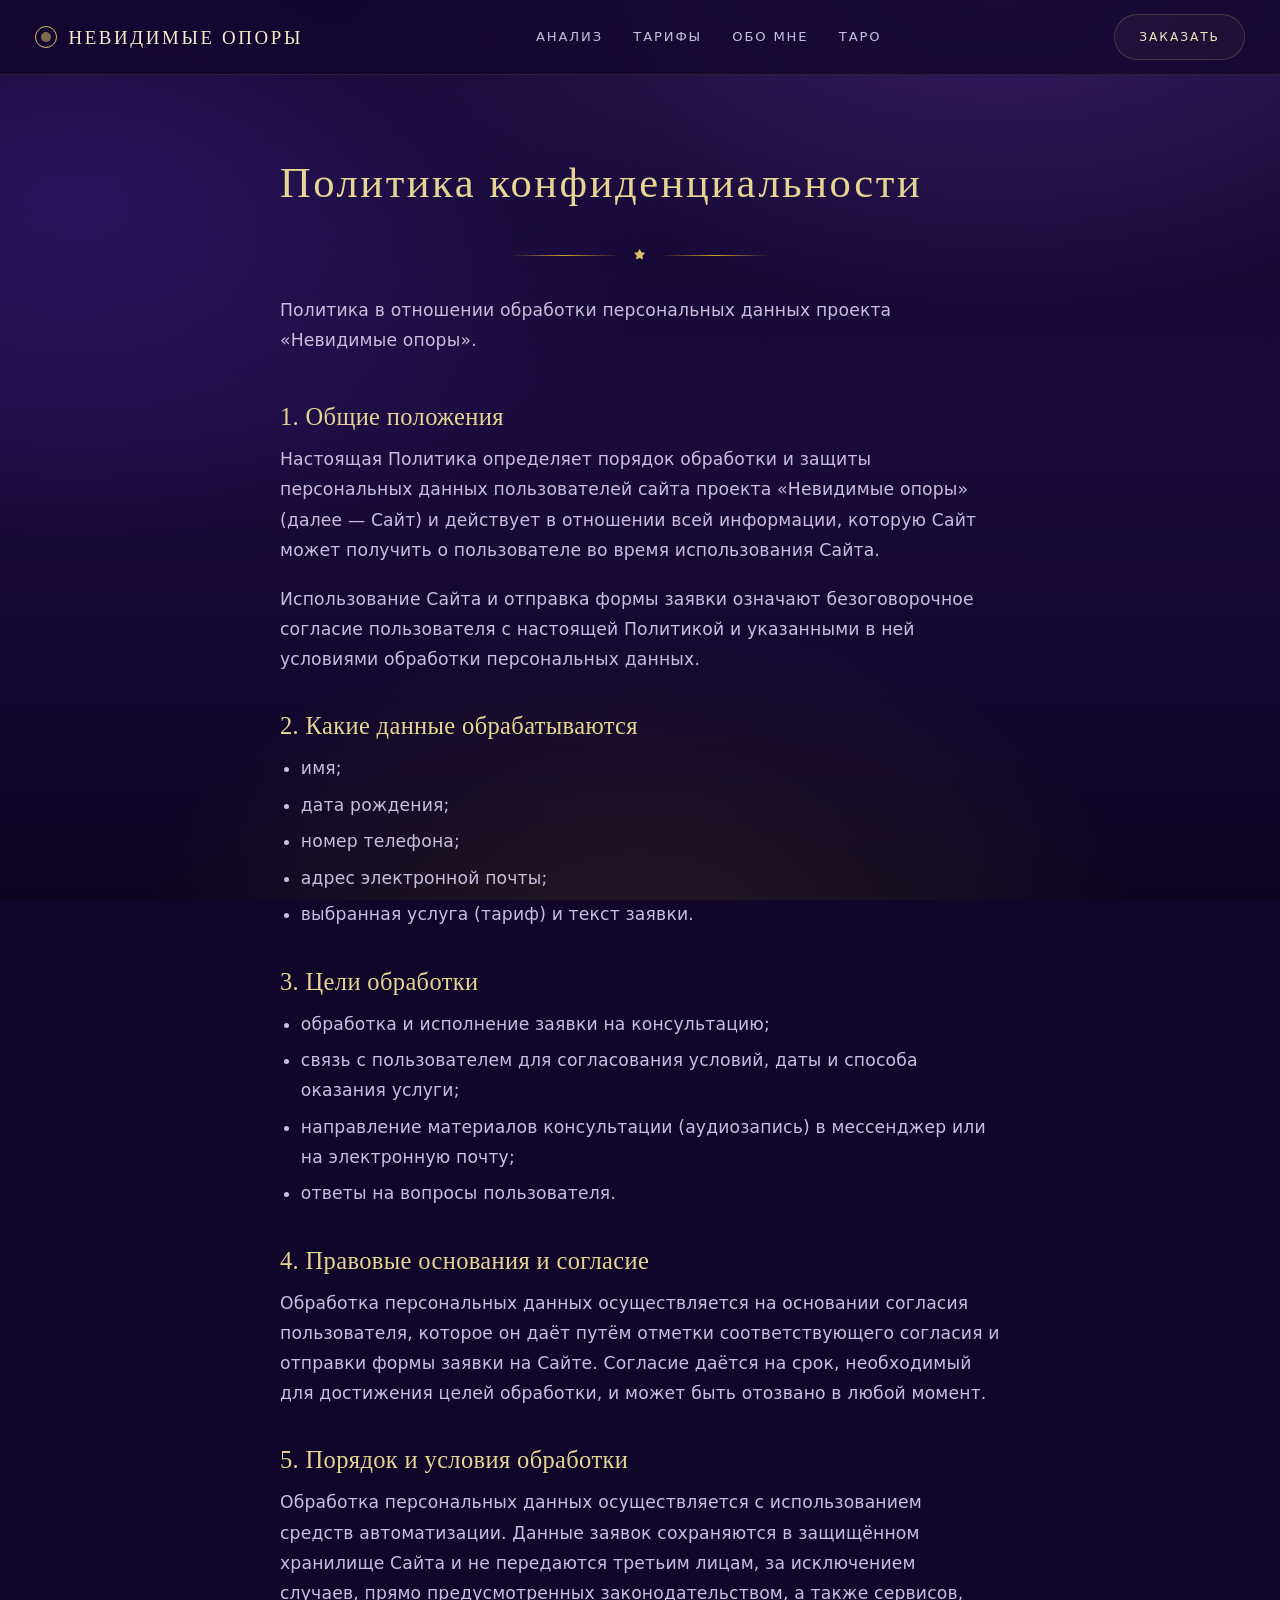
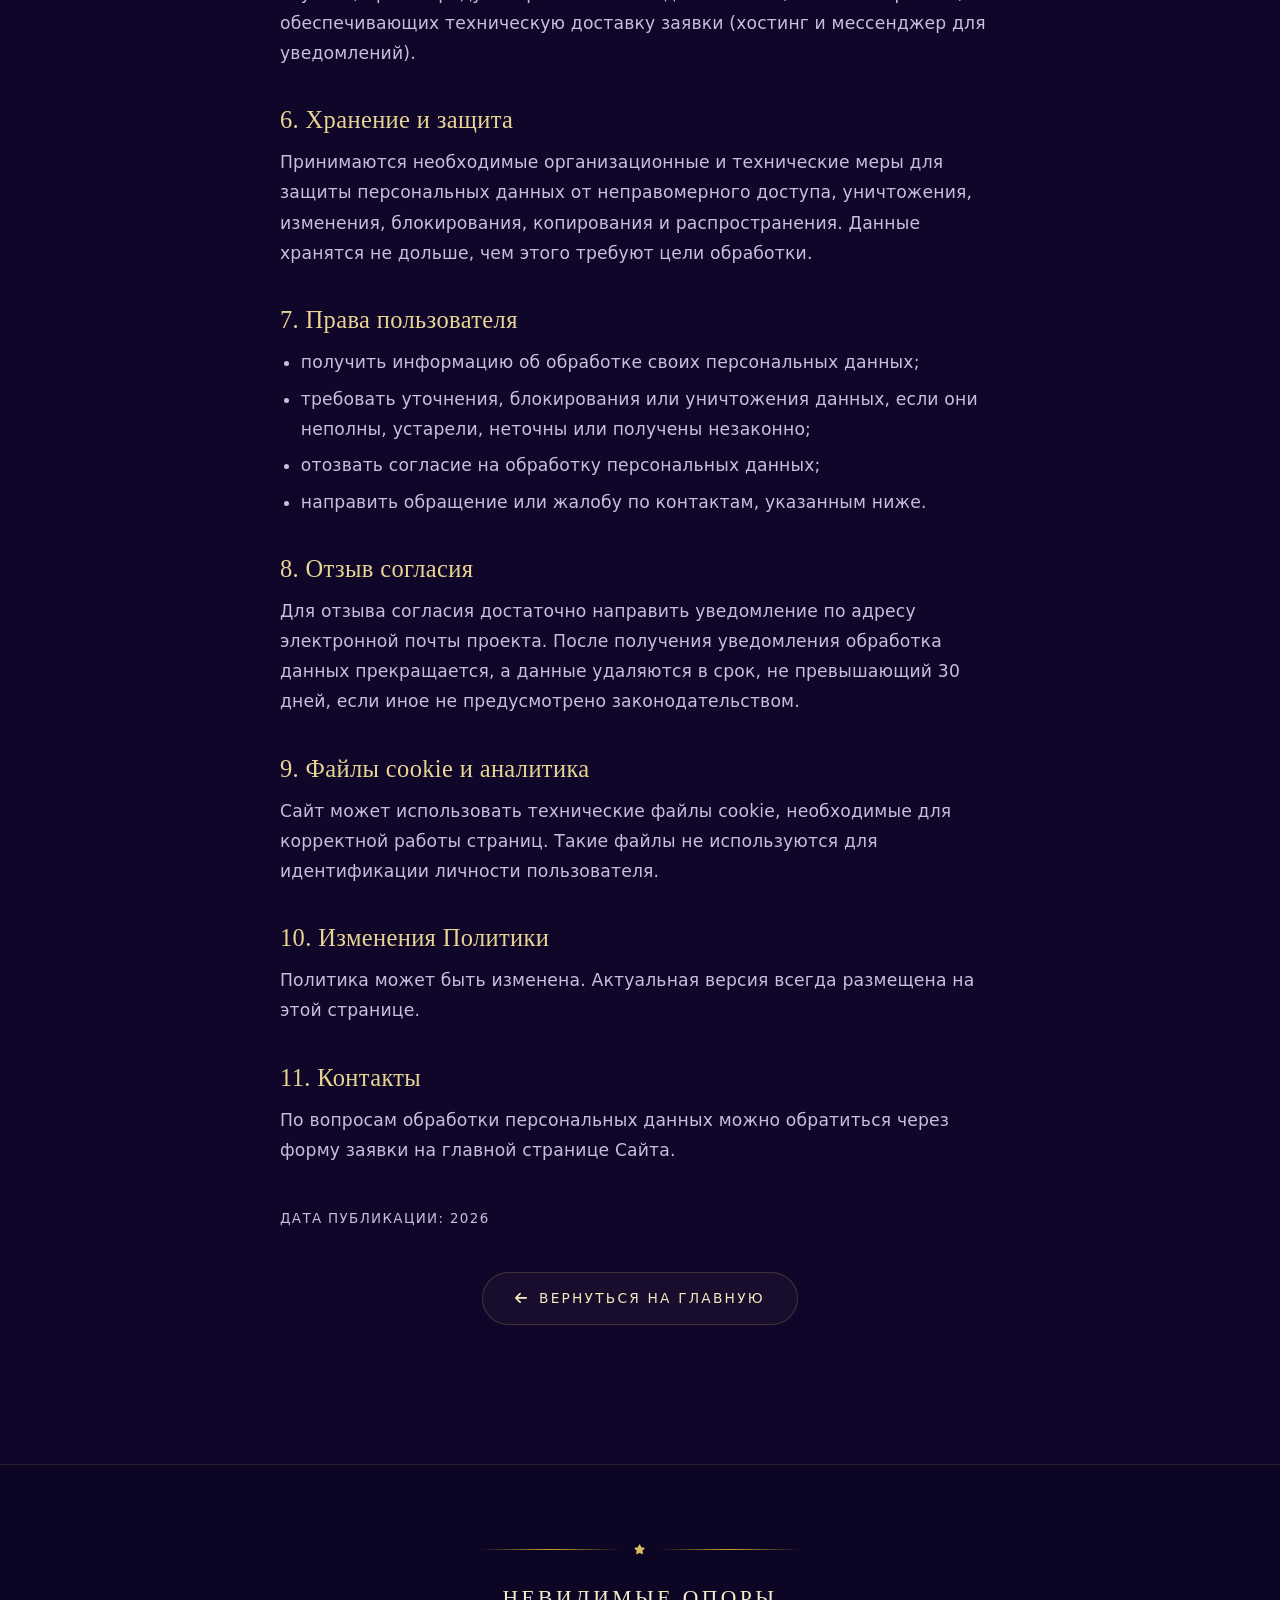
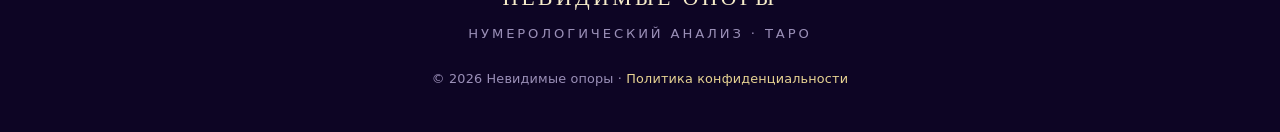
<file: privacy.html>
<!DOCTYPE html>
<html lang="ru">
<head>
<meta charset="UTF-8">
<meta name="viewport" content="width=device-width, initial-scale=1.0">
<title>Политика конфиденциальности — Невидимые опоры</title>
<meta name="description" content="Политика в отношении обработки персональных данных проекта «Невидимые опоры»: какие данные собираются, с какой целью, как хранятся и как отозвать согласие.">
<meta http-equiv="Content-Security-Policy" content="default-src 'self'; script-src 'self'; style-src 'self' 'unsafe-inline' https://fonts.googleapis.com https://cdn.jsdelivr.net; font-src 'self' https://fonts.gstatic.com https://cdn.jsdelivr.net; img-src 'self' data:; connect-src 'self'; form-action 'self'; base-uri 'none'; object-src 'none'">
<meta name="referrer" content="strict-origin-when-cross-origin">
<meta name="robots" content="index, follow">
<link rel="canonical" href="privacy.html">
<meta property="og:type" content="website">
<meta property="og:site_name" content="Невидимые опоры">
<meta property="og:locale" content="ru_RU">
<meta property="og:title" content="Политика конфиденциальности — Невидимые опоры">
<meta property="og:description" content="Политика в отношении обработки персональных данных проекта «Невидимые опоры».">
<meta property="og:url" content="privacy.html">
<meta property="og:image" content="images/hero-stars.jpg">
<meta name="twitter:card" content="summary_large_image">
<meta name="twitter:title" content="Политика конфиденциальности — Невидимые опоры">
<meta name="twitter:description" content="Политика в отношении обработки персональных данных проекта «Невидимые опоры».">
<meta name="twitter:image" content="images/hero-stars.jpg">
<link rel="preconnect" href="https://fonts.googleapis.com">
<link rel="preconnect" href="https://fonts.gstatic.com" crossorigin>
<link href="https://fonts.googleapis.com/css2?family=Cormorant+Garamond:ital,wght@0,300;0,400;0,500;0,600;1,400&family=Jost:wght@200;300;400;500&display=swap" rel="stylesheet">
<link rel="stylesheet" href="https://cdn.jsdelivr.net/npm/@fortawesome/fontawesome-free@6.4.0/css/all.min.css" integrity="sha384-iw3OoTErCYJJB9mCa8LNS2hbsQ7M3C0EpIsO/H5+EGAkPGc6rk+V8i04oW/K5xq0" crossorigin="anonymous">
<link rel="icon" href="data:image/svg+xml,%3Csvg xmlns='http://www.w3.org/2000/svg' viewBox='0 0 32 32'%3E%3Ccircle cx='16' cy='16' r='14' fill='%232b1055'/%3E%3Ccircle cx='16' cy='16' r='6' fill='none' stroke='%23d4af37' stroke-width='2'/%3E%3C/svg%3E">
<link rel="stylesheet" href="css/style.css">
<link rel="stylesheet" href="css/responsive.css">
</head>
<body>

<canvas id="starfield" aria-hidden="true"></canvas>
<div class="page-glow" aria-hidden="true"></div>

<header class="site-header" id="top">
  <a class="brand" href="index.html">
    <span class="brand-mark" aria-hidden="true"></span>
    <span class="brand-name">Невидимые опоры</span>
  </a>
  <nav class="site-nav" aria-label="Основная навигация">
    <a href="index.html#about-analysis">Анализ</a>
    <a href="index.html#tariffs">Тарифы</a>
    <a href="index.html#about-me">Обо мне</a>
    <a href="index.html#tarot">Таро</a>
  </nav>
  <a class="btn btn-outline header-cta" href="index.html#order">Заказать</a>
</header>

<main>
  <section class="section legal-section">
    <div class="container container-narrow">
      <header class="section-head section-head--plain">
        <p class="eyebrow eyebrow-lg">Политика конфиденциальности</p>
        <div class="rule small" aria-hidden="true"><span></span><i class="fa-solid fa-star"></i><span></span></div>
        <p class="section-lead">Политика в отношении обработки персональных данных проекта «Невидимые опоры».</p>
      </header>

      <article class="legal">
        <h2>1. Общие положения</h2>
        <p>Настоящая Политика определяет порядок обработки и защиты персональных данных пользователей сайта проекта «Невидимые опоры» (далее — Сайт) и действует в отношении всей информации, которую Сайт может получить о пользователе во время использования Сайта.</p>
        <p>Использование Сайта и отправка формы заявки означают безоговорочное согласие пользователя с настоящей Политикой и указанными в ней условиями обработки персональных данных.</p>

        <h2>2. Какие данные обрабатываются</h2>
        <ul>
          <li>имя;</li>
          <li>дата рождения;</li>
          <li>номер телефона;</li>
          <li>адрес электронной почты;</li>
          <li>выбранная услуга (тариф) и текст заявки.</li>
        </ul>

        <h2>3. Цели обработки</h2>
        <ul>
          <li>обработка и исполнение заявки на консультацию;</li>
          <li>связь с пользователем для согласования условий, даты и способа оказания услуги;</li>
          <li>направление материалов консультации (аудиозапись) в мессенджер или на электронную почту;</li>
          <li>ответы на вопросы пользователя.</li>
        </ul>

        <h2>4. Правовые основания и согласие</h2>
        <p>Обработка персональных данных осуществляется на основании согласия пользователя, которое он даёт путём отметки соответствующего согласия и отправки формы заявки на Сайте. Согласие даётся на срок, необходимый для достижения целей обработки, и может быть отозвано в любой момент.</p>

        <h2>5. Порядок и условия обработки</h2>
        <p>Обработка персональных данных осуществляется с использованием средств автоматизации. Данные заявок сохраняются в защищённом хранилище Сайта и не передаются третьим лицам, за исключением случаев, прямо предусмотренных законодательством, а также сервисов, обеспечивающих техническую доставку заявки (хостинг и мессенджер для уведомлений).</p>

        <h2>6. Хранение и защита</h2>
        <p>Принимаются необходимые организационные и технические меры для защиты персональных данных от неправомерного доступа, уничтожения, изменения, блокирования, копирования и распространения. Данные хранятся не дольше, чем этого требуют цели обработки.</p>

        <h2>7. Права пользователя</h2>
        <ul>
          <li>получить информацию об обработке своих персональных данных;</li>
          <li>требовать уточнения, блокирования или уничтожения данных, если они неполны, устарели, неточны или получены незаконно;</li>
          <li>отозвать согласие на обработку персональных данных;</li>
          <li>направить обращение или жалобу по контактам, указанным ниже.</li>
        </ul>

        <h2>8. Отзыв согласия</h2>
        <p>Для отзыва согласия достаточно направить уведомление по адресу электронной почты проекта. После получения уведомления обработка данных прекращается, а данные удаляются в срок, не превышающий 30 дней, если иное не предусмотрено законодательством.</p>

        <h2>9. Файлы cookie и аналитика</h2>
        <p>Сайт может использовать технические файлы cookie, необходимые для корректной работы страниц. Такие файлы не используются для идентификации личности пользователя.</p>

        <h2>10. Изменения Политики</h2>
        <p>Политика может быть изменена. Актуальная версия всегда размещена на этой странице.</p>

        <h2>11. Контакты</h2>
        <p>По вопросам обработки персональных данных можно обратиться через форму заявки на главной странице Сайта.</p>

        <p class="legal-date">Дата публикации: <span id="legal-date">2026</span></p>
      </article>

      <p class="legal-back">
        <a class="btn btn-outline" href="index.html"><i class="fa-solid fa-arrow-left" aria-hidden="true"></i> Вернуться на главную</a>
      </p>
    </div>
  </section>
</main>

<footer class="site-footer">
  <div class="container">
    <div class="rule" aria-hidden="true"><span></span><i class="fa-solid fa-star"></i><span></span></div>
    <p class="footer-brand">Невидимые опоры</p>
    <p class="footer-sub">Нумерологический анализ · Таро</p>
    <p class="footer-copy">© <span id="footer-year">2026</span> Невидимые опоры · <a href="privacy.html">Политика конфиденциальности</a></p>
  </div>
</footer>

<script src="js/starfield.js" defer></script>
<script src="js/main.js?v=20261123-security1" defer></script>
</body>
</html>
</file>
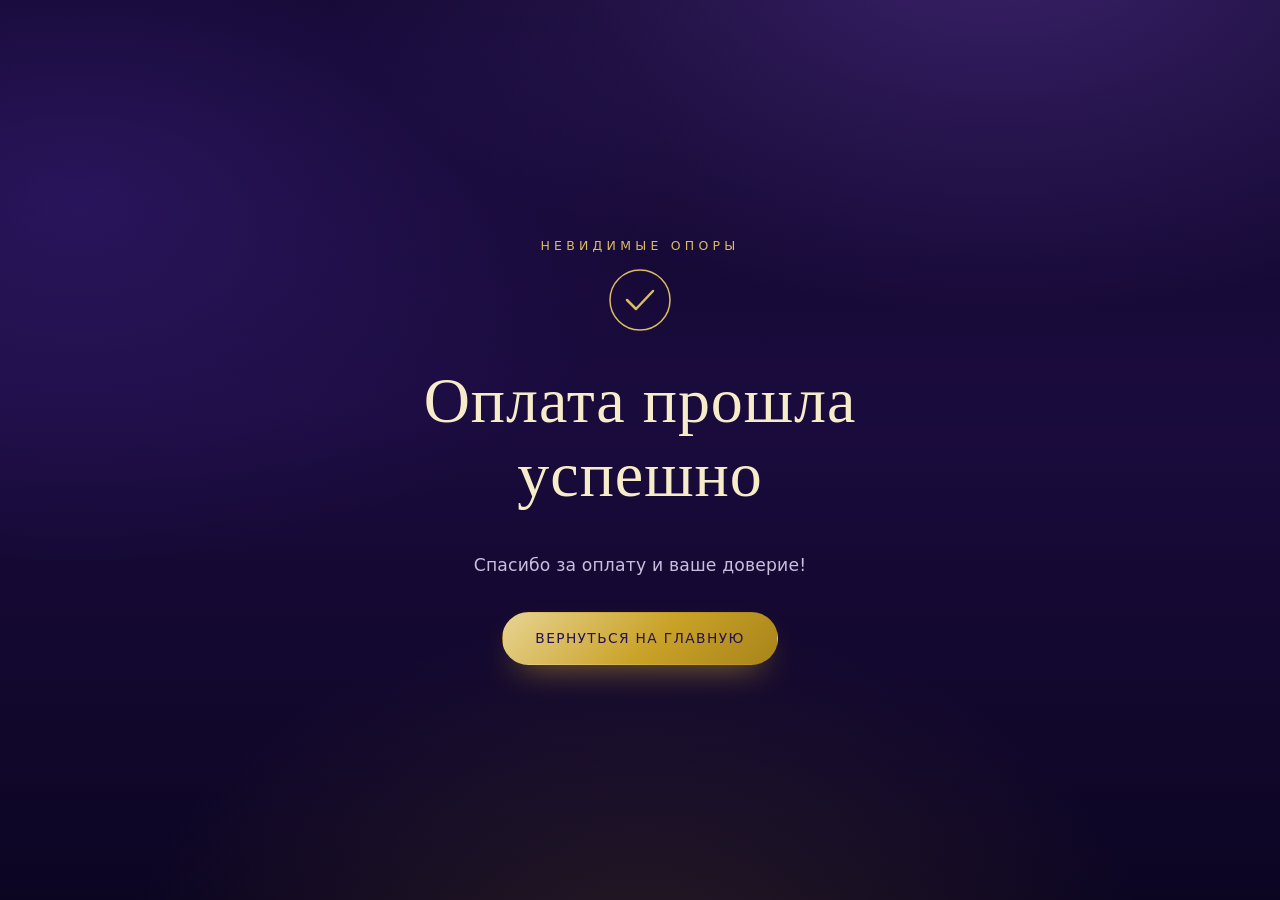
<file: success.html>
<!DOCTYPE html>
<html lang="ru">
<head>
<meta charset="UTF-8">
<meta name="viewport" content="width=device-width, initial-scale=1.0">
<meta name="robots" content="noindex, nofollow">
<meta http-equiv="Content-Security-Policy" content="default-src 'self'; script-src 'none'; style-src 'self' 'unsafe-inline' https://fonts.googleapis.com; font-src 'self' https://fonts.gstatic.com; img-src 'self' data:; connect-src 'self'; form-action 'self'; base-uri 'none'; object-src 'none'">
<meta name="referrer" content="strict-origin-when-cross-origin">
<title>Оплата прошла успешно — Невидимые опоры</title>
<link rel="preconnect" href="https://fonts.googleapis.com">
<link rel="preconnect" href="https://fonts.gstatic.com" crossorigin>
<link href="https://fonts.googleapis.com/css2?family=Cormorant+Garamond:wght@400;500&family=Jost:wght@300;400&display=swap" rel="stylesheet">
<link rel="stylesheet" href="css/style.css">
<style>
  .success-page { min-height: 100vh; min-height: 100svh; display: grid; place-items: center; padding: 3rem 1.3rem; }
  .success-message { width: 100%; max-width: 640px; text-align: center; }
  .success-mark { display: block; width: 64px; height: 64px; margin: 0 auto 2rem; color: var(--gold-400); }
  .success-message h1 { font-size: clamp(2.4rem, 7vw, 4rem); color: var(--gold-100); }
  .success-message p:not(.eyebrow) { color: var(--text-soft); margin-bottom: 2rem; }
  .success-message .btn { min-height: 44px; max-width: 100%; letter-spacing: 0.1em; }
  .success-message .btn:focus-visible { outline: 2px solid var(--gold-100); outline-offset: 5px; }
</style>
</head>
<body>
<div class="page-glow" aria-hidden="true"></div>
<main class="success-page">
  <section class="success-message" aria-labelledby="success-title">
    <p class="eyebrow">Невидимые опоры</p>
    <svg class="success-mark" viewBox="0 0 64 64" fill="none" aria-hidden="true">
      <circle cx="32" cy="32" r="30" stroke="currentColor" stroke-width="1.5"/>
      <path d="M19 32l9 9 17-18" stroke="currentColor" stroke-width="2.5" stroke-linecap="round" stroke-linejoin="round"/>
    </svg>
    <h1 id="success-title">Оплата прошла успешно</h1>
    <p>Спасибо за оплату и ваше доверие!</p>
    <a class="btn btn-gold" href="index.html">Вернуться на главную</a>
  </section>
</main>
</body>
</html>
</file>
<file: css/style.css>
/* ===========================================================
   Проект «Невидимые опоры»
   Палитра: тёмно-фиолетовый + золото
   =========================================================== */

:root {
  /* Тёмно-фиолетовая гамма */
  --plum-900: #10062a;
  --plum-800: #1a0b3d;
  --plum-700: #241056;
  --plum-600: #2f1769;
  --plum-500: #3d2183;

  /* Золото */
  --gold-100: #f6ecc9;
  --gold-200: #f3e6bd;
  --gold-300: #e8d493;
  --gold-400: #d9bc63;
  --gold-500: #c9a227;
  --gold-600: #a8841b;

  --text: #efe9f8;
  --text-soft: #c9bede;
  --text-muted: #9b90b8;
  --line: rgba(217, 188, 99, 0.22);
  --line-soft: rgba(217, 188, 99, 0.12);
  --card-bg: rgba(36, 16, 86, 0.55);

  --font-display: "Cormorant Garamond", Georgia, "Times New Roman", serif;
  --font-body: "Jost", "Segoe UI", system-ui, sans-serif;

  --max-w: 1140px;
  --radius: 18px;
  --shadow: 0 24px 60px -28px rgba(0, 0, 0, 0.85);
}

* { box-sizing: border-box; }

html { scroll-behavior: smooth; }

body {
  margin: 0;
  background: var(--plum-900);
  color: var(--text);
  font-family: var(--font-body);
  font-weight: 300;
  font-size: clamp(1rem, 0.96rem + 0.2vw, 1.075rem);
  line-height: 1.75;
  letter-spacing: 0.01em;
  -webkit-font-smoothing: antialiased;
  overflow-x: hidden;
}

/* ---------- Фон: звёздное небо + свечение ---------- */
#starfield {
  position: fixed;
  inset: 0;
  width: 100%;
  height: 100%;
  z-index: 0;
  pointer-events: none;
}

.page-glow {
  position: fixed;
  inset: 0;
  z-index: 0;
  pointer-events: none;
  background:
    radial-gradient(1100px 620px at 78% -8%, rgba(120, 74, 200, 0.42), transparent 62%),
    radial-gradient(900px 560px at 6% 22%, rgba(61, 33, 131, 0.5), transparent 66%),
    radial-gradient(760px 520px at 50% 108%, rgba(201, 162, 39, 0.13), transparent 68%),
    linear-gradient(180deg, var(--plum-900) 0%, var(--plum-800) 45%, #0c0522 100%);
}

body > header,
main,
.site-footer { position: relative; z-index: 1; }

img { max-width: 100%; height: auto; display: block; }

a { color: var(--gold-300); text-decoration: none; }

::selection { background: rgba(201, 162, 39, 0.35); color: #fff; }

/* ---------- Типографика ---------- */
h1, h2, h3 {
  font-family: var(--font-display);
  font-weight: 400;
  line-height: 1.15;
  margin: 0 0 0.6em;
  letter-spacing: 0.015em;
}

h1 { font-size: clamp(2.6rem, 1.9rem + 3.4vw, 5.1rem); }
h2 { font-size: clamp(1.7rem, 1.3rem + 1.7vw, 2.7rem); }
h3 { font-size: clamp(1.3rem, 1.15rem + 0.6vw, 1.65rem); }

p { margin: 0 0 1.1em; }

.eyebrow {
  font-size: 0.78rem;
  letter-spacing: 0.34em;
  text-transform: uppercase;
  color: var(--gold-400);
  font-weight: 400;
  margin: 0 0 0.9em;
}

/* ---------- Орнамент-разделитель ---------- */
.rule {
  display: flex;
  align-items: center;
  gap: 0.9rem;
  margin: 1.6rem 0;
  color: var(--gold-400);
  font-size: 0.62rem;
}
.rule span {
  height: 1px;
  flex: 1;
  background: linear-gradient(90deg, transparent, var(--gold-500), transparent);
}
.rule.small { max-width: 260px; margin-inline: auto; }

.section-head .rule.small { margin-bottom: 2.2rem; }

/* ---------- Контейнеры и секции ---------- */
.container {
  width: min(100% - 2.6rem, var(--max-w));
  margin-inline: auto;
}
.container-narrow { width: min(100% - 2.6rem, 720px); }

.section { padding: clamp(4rem, 3rem + 6vw, 7.5rem) 0; }

.section-tinted {
  background: linear-gradient(180deg, rgba(47, 23, 105, 0.42) 0%, rgba(16, 6, 42, 0.18) 100%);
  border-top: 1px solid var(--line-soft);
  border-bottom: 1px solid var(--line-soft);
}

.section-head { max-width: 720px; margin-bottom: 3rem; }
.section-head .eyebrow { margin-bottom: 0.7em; }
.section-head h2 { margin-bottom: 0.5rem; }
.section-lead { color: var(--text-soft); }

.section-head--plain { max-width: none; }
.eyebrow-lg {
  font-family: var(--font-display);
  font-size: clamp(1.7rem, 1.3rem + 1.7vw, 2.7rem);
  letter-spacing: 0.06em;
  text-transform: none;
  color: var(--gold-300);
  margin-bottom: 0.4em;
}

/* ---------- Кнопки ---------- */
.btn {
  display: inline-flex;
  align-items: center;
  justify-content: center;
  gap: 0.6rem;
  padding: 0.85rem 2rem;
  border-radius: 999px;
  font-family: var(--font-body);
  font-size: 0.86rem;
  font-weight: 400;
  letter-spacing: 0.16em;
  text-transform: uppercase;
  cursor: pointer;
  border: 1px solid transparent;
  transition: transform 0.28s ease, box-shadow 0.28s ease, background 0.28s ease, color 0.28s ease, border-color 0.28s ease;
}

.btn-gold {
  background: linear-gradient(135deg, var(--gold-300), var(--gold-500) 55%, var(--gold-600));
  color: #241056;
  box-shadow: 0 14px 34px -16px rgba(201, 162, 39, 0.85);
}
.btn-gold:hover {
  transform: translateY(-2px);
  box-shadow: 0 20px 44px -16px rgba(201, 162, 39, 0.95);
}

.btn-outline {
  border-color: var(--line);
  color: var(--gold-200, #f3e6bd);
  background: rgba(217, 188, 99, 0.04);
}
.btn-outline:hover {
  border-color: var(--gold-400);
  background: rgba(217, 188, 99, 0.12);
  transform: translateY(-2px);
}

/* ===========================================================
   ХЕДЕР
   =========================================================== */
.site-header {
  position: sticky;
  top: 0;
  z-index: 20;
  display: flex;
  align-items: center;
  justify-content: space-between;
  gap: 1.4rem;
  padding: 0.9rem min(3vw, 2.2rem);
  background: rgba(16, 6, 42, 0.72);
  backdrop-filter: blur(14px);
  border-bottom: 1px solid var(--line-soft);
}

.brand { display: inline-flex; align-items: center; gap: 0.7rem; }
.brand-mark {
  width: 22px; height: 22px; flex: 0 0 auto;
  border: 1px solid var(--gold-400);
  border-radius: 50%;
  position: relative;
}
.brand-mark::after {
  content: "";
  position: absolute; inset: 5px;
  border-radius: 50%;
  background: var(--gold-400);
  opacity: 0.55;
}
.brand-name {
  font-family: var(--font-display);
  font-size: 1.18rem;
  letter-spacing: 0.14em;
  color: var(--gold-100);
  text-transform: uppercase;
}

.site-nav { display: flex; gap: 1.9rem; }
.site-nav a {
  position: relative;
  font-size: 0.82rem;
  letter-spacing: 0.14em;
  text-transform: uppercase;
  color: var(--text-soft);
  transition: color 0.25s ease;
}
.site-nav a::after {
  content: "";
  position: absolute;
  left: 0; right: 0; bottom: -6px;
  height: 1px;
  background: var(--gold-400);
  transform: scaleX(0);
  transform-origin: left;
  transition: transform 0.3s ease;
}
.site-nav a:hover { color: var(--gold-300); }
.site-nav a:hover::after { transform: scaleX(1); }

.header-cta { padding: 0.7rem 1.5rem; font-size: 0.76rem; }

/* ===========================================================
   HERO
   =========================================================== */
.hero {
  position: relative;
  min-height: clamp(560px, 88vh, 860px);
  display: flex;
  align-items: center;
  justify-content: center;
  text-align: center;
  padding: 6rem 1.5rem 7rem;
  overflow: hidden;
}

.hero::before {
  content: "";
  position: absolute;
  inset: 0;
  background:
    url("../images/hero-stars.jpg") center 30% / cover no-repeat;
  opacity: 0.32;
  filter: saturate(0.75) brightness(0.6);
  mask-image: radial-gradient(120% 78% at 50% 42%, #000 22%, transparent 78%);
  -webkit-mask-image: radial-gradient(120% 78% at 50% 42%, #000 22%, transparent 78%);
}

.hero-inner { position: relative; max-width: 860px; }

/* Тонкая мандала-орнамент за заголовком */
.hero::after {
  content: "";
  position: absolute;
  top: 50%;
  left: 50%;
  width: min(120vw, 1120px);
  aspect-ratio: 1;
  transform: translate(-50%, -50%);
  background: url("../images/mandala.jpg") center / contain no-repeat;
  opacity: 0.13;
  mix-blend-mode: screen;
  filter: saturate(0.5) contrast(1.1);
  mask-image: radial-gradient(circle at 50% 50%, #000 30%, transparent 72%);
  -webkit-mask-image: radial-gradient(circle at 50% 50%, #000 30%, transparent 72%);
  animation: mandala-spin 200s linear infinite;
  pointer-events: none;
}
@keyframes mandala-spin {
  from { transform: translate(-50%, -50%) rotate(0deg); }
  to { transform: translate(-50%, -50%) rotate(360deg); }
}

.hero-title {
  margin: 0;
  background: linear-gradient(180deg, #fff8e3 6%, var(--gold-300) 52%, var(--gold-500) 100%);
  -webkit-background-clip: text;
  background-clip: text;
  color: transparent;
  text-shadow: 0 26px 60px rgba(0, 0, 0, 0.5);
}

.hero-sub {
  font-family: var(--font-display);
  font-size: clamp(1.12rem, 1rem + 0.75vw, 1.6rem);
  font-style: italic;
  color: var(--text-soft);
  max-width: 42ch;
  margin: 0.4rem auto 1.6rem;
  line-height: 1.55;
}

.hero-note {
  display: inline-flex;
  align-items: center;
  gap: 0.6rem;
  padding: 0.5rem 1.3rem;
  border: 1px solid var(--line);
  border-radius: 999px;
  color: var(--gold-200, #f3e6bd);
  font-size: 0.9rem;
  letter-spacing: 0.06em;
  margin-bottom: 2.2rem;
  background: rgba(16, 6, 42, 0.5);
}
.hero-note i { color: var(--gold-400); }

.hero-scroll {
  position: absolute;
  bottom: 1.6rem;
  left: 50%;
  transform: translateX(-50%);
  color: var(--gold-400);
  font-size: 0.9rem;
  animation: float 2.6s ease-in-out infinite;
}
@keyframes float {
  0%, 100% { transform: translate(-50%, 0); opacity: 0.55; }
  50% { transform: translate(-50%, 8px); opacity: 1; }
}

/* ===========================================================
   КАРТОЧКИ «ЗАЧЕМ НУЖЕН АНАЛИЗ»
   =========================================================== */
.feature-grid {
  list-style: none;
  margin: 0;
  padding: 0;
  display: grid;
  grid-template-columns: repeat(auto-fit, minmax(268px, 1fr));
  gap: 1.2rem;
}

.feature-card {
  position: relative;
  padding: 2.1rem 1.7rem;
  border: 1px solid var(--line-soft);
  border-radius: var(--radius);
  background: var(--card-bg);
  backdrop-filter: blur(6px);
  transition: transform 0.35s ease, border-color 0.35s ease, box-shadow 0.35s ease;
}
.feature-card:hover {
  transform: translateY(-5px);
  border-color: var(--line);
  box-shadow: var(--shadow);
}
.feature-card p { margin: 0; color: var(--text-soft); }

.feature-icon {
  display: inline-flex;
  align-items: center;
  justify-content: center;
  width: 44px; height: 44px;
  margin-bottom: 1.1rem;
  border-radius: 50%;
  border: 1px solid var(--line);
  color: var(--gold-400);
  font-size: 1.05rem;
  background: radial-gradient(circle at 30% 20%, rgba(217, 188, 99, 0.18), transparent 70%);
}

/* Скрытые взаимосвязи */
.insight {
  margin-top: 2.4rem;
  padding: clamp(1.8rem, 1.2rem + 1.6vw, 2.8rem);
  border: 1px solid var(--line);
  border-radius: var(--radius);
  background: linear-gradient(135deg, rgba(61, 33, 131, 0.5), rgba(26, 11, 61, 0.55));
  display: grid;
  gap: 1.6rem;
  grid-template-columns: 1.1fr 1fr;
  align-items: center;
}
.insight-lead {
  font-family: var(--font-display);
  font-size: clamp(1.15rem, 1rem + 0.8vw, 1.55rem);
  line-height: 1.45;
  color: var(--gold-100);
  margin: 0;
}
.insight-list {
  list-style: none;
  margin: 0;
  padding: 0;
  display: grid;
  gap: 0.65rem;
}
.insight-list li {
  position: relative;
  padding-left: 1.9rem;
  color: var(--text-soft);
}
.insight-list li::before {
  content: "\f105";
  font-family: "Font Awesome 6 Free";
  font-weight: 900;
  position: absolute;
  left: 0.35rem;
  color: var(--gold-400);
}

/* ===========================================================
   ТАРИФЫ
   =========================================================== */
.tariff-grid {
  display: grid;
  grid-template-columns: repeat(auto-fit, minmax(300px, 1fr));
  gap: 1.5rem;
  align-items: stretch;
}

.tariff-card {
  position: relative;
  display: flex;
  flex-direction: column;
  padding: clamp(2rem, 1.5rem + 1.4vw, 2.8rem);
  border: 1px solid var(--line-soft);
  border-radius: var(--radius);
  background: var(--card-bg);
  transition: transform 0.35s ease, border-color 0.35s ease, box-shadow 0.35s ease;
}
.tariff-card:hover { transform: translateY(-5px); box-shadow: var(--shadow); }

.tariff-card--gold {
  border-color: var(--line);
  background:
    radial-gradient(520px 260px at 80% -10%, rgba(201, 162, 39, 0.2), transparent 70%),
    rgba(47, 23, 105, 0.6);
  box-shadow: 0 30px 70px -40px rgba(201, 162, 39, 0.7);
}

.tariff-flag {
  position: absolute;
  top: -0.8rem;
  right: 1.6rem;
  padding: 0.28rem 1rem;
  border-radius: 999px;
  background: linear-gradient(135deg, var(--gold-300), var(--gold-500));
  color: #241056;
  font-size: 0.68rem;
  letter-spacing: 0.22em;
  text-transform: uppercase;
}

.tariff-name {
  font-size: clamp(1.6rem, 1.3rem + 1vw, 2.1rem);
  letter-spacing: 0.14em;
  text-transform: uppercase;
  color: var(--gold-300);
  margin: 0 0 0.3rem;
}

.tariff-price {
  font-family: var(--font-display);
  font-size: clamp(2.1rem, 1.6rem + 1.7vw, 2.9rem);
  color: #fff8e3;
  margin: 0 0 0.9rem;
  line-height: 1;
}
.tariff-price span { font-size: 0.55em; color: var(--gold-400); margin-left: 0.15em; }

.tariff-desc {
  color: var(--text-soft);
  font-size: 0.96rem;
  padding-bottom: 1.4rem;
  border-bottom: 1px solid var(--line-soft);
  margin-bottom: 1.4rem;
}

.tariff-list {
  list-style: none;
  margin: 0 0 2rem;
  padding: 0;
  display: grid;
  gap: 0.8rem;
  flex: 1;
}
.tariff-list li {
  position: relative;
  padding-left: 1.75rem;
  color: var(--text-soft);
  font-size: 0.96rem;
  line-height: 1.6;
}
.tariff-list li::before {
  content: "\f00c";
  font-family: "Font Awesome 6 Free";
  font-weight: 900;
  position: absolute;
  left: 0;
  top: 0.18em;
  font-size: 0.74rem;
  color: var(--gold-400);
}

.tariff-cta { align-self: flex-start; }

.order-note {
  margin-top: 2.2rem;
  padding: 1.15rem 1.6rem;
  border-left: 2px solid var(--gold-500);
  background: rgba(16, 6, 42, 0.45);
  border-radius: 0 12px 12px 0;
}
.order-note p { margin: 0; color: var(--text-soft); }
.order-note i { color: var(--gold-400); margin-right: 0.6rem; }

.highlight {
  margin-top: 1.6rem;
  padding: clamp(1.6rem, 1.2rem + 1.4vw, 2.4rem);
  border: 1px solid var(--line);
  border-radius: var(--radius);
  text-align: center;
  background:
    radial-gradient(600px 200px at 50% 0%, rgba(201, 162, 39, 0.14), transparent 70%),
    rgba(36, 16, 86, 0.4);
}
.highlight p {
  margin: 0;
  font-family: var(--font-display);
  font-size: clamp(1.1rem, 1rem + 0.6vw, 1.4rem);
  line-height: 1.6;
  color: var(--gold-100);
}

/* ===========================================================
   ОТЗЫВЫ
   =========================================================== */
.review-grid {
  display: grid;
  grid-template-columns: repeat(auto-fit, minmax(268px, 1fr));
  gap: 1.2rem;
}
.review-card {
  margin: 0;
  display: flex;
  flex-direction: column;
  align-items: flex-start;
  gap: 0.9rem;
  padding: 2rem 1.7rem;
  border: 1px solid var(--line-soft);
  border-radius: var(--radius);
  background: rgba(36, 16, 86, 0.32);
  color: var(--text-soft);
}
.review-card i { color: var(--gold-500); opacity: 0.6; font-size: 1.35rem; }
.review-card p { margin: 0; font-style: italic; font-size: 0.97rem; line-height: 1.7; }
.review-card p + p { padding-top: 0.9rem; border-top: 1px solid var(--line-soft); }
.reviews-note {
  margin-top: 1.6rem;
  text-align: center;
  font-size: 0.88rem;
  letter-spacing: 0.08em;
  color: var(--text-muted);
}

/* ===========================================================
   ОБО МНЕ
   =========================================================== */
.about-layout {
  display: grid;
  grid-template-columns: 1.35fr 0.95fr;
  gap: clamp(1.8rem, 1.2rem + 2vw, 3.4rem);
  align-items: start;
}
.about-text p { color: var(--text-soft); }
.about-text p:first-of-type {
  font-size: 1.06rem;
  color: var(--text);
}

.about-media {
  margin: 0;
  position: sticky;
  top: 6rem;
  border-radius: var(--radius);
  overflow: hidden;
  border: 1px solid var(--line);
  box-shadow: var(--shadow);
}
.about-media img { aspect-ratio: 4 / 3; object-fit: cover; filter: saturate(0.76) brightness(0.86) contrast(1.03); }
.about-media figcaption {
  padding: 0.75rem 1.1rem;
  font-size: 0.8rem;
  letter-spacing: 0.16em;
  text-transform: uppercase;
  color: var(--gold-300);
  background: rgba(16, 6, 42, 0.85);
  border-top: 1px solid var(--line-soft);
}

/* ===========================================================
   ТАРО
   =========================================================== */
.tarot-layout {
  display: grid;
  grid-template-columns: 0.9fr 1.1fr;
  gap: clamp(1.8rem, 1.2rem + 2vw, 3.2rem);
  align-items: center;
}
.tarot-media {
  margin: 0;
  border-radius: var(--radius);
  overflow: hidden;
  border: 1px solid var(--line);
  box-shadow: var(--shadow);
}
.tarot-media img { aspect-ratio: 4 / 3; object-fit: cover; filter: saturate(0.78) brightness(0.84) contrast(1.03); }
.tarot-media--portrait { max-width: 420px; margin-inline: auto; }
.tarot-media--portrait img {
  aspect-ratio: 3 / 4;
  object-position: center 50%;
  filter: saturate(0.78) brightness(0.84) contrast(1.03);
}

.tarot-items { display: grid; gap: 1.2rem; }

.tarot-card {
  padding: 1.7rem 1.6rem;
  border: 1px solid var(--line-soft);
  border-radius: var(--radius);
  background: var(--card-bg);
  transition: border-color 0.3s ease, transform 0.3s ease;
}
.tarot-card:hover { border-color: var(--line); transform: translateY(-3px); }
.tarot-card h3 { color: var(--gold-300); margin-bottom: 0.5rem; letter-spacing: 0.04em; }
.tarot-card p { color: var(--text-soft); font-size: 0.97rem; }
.tarot-price {
  margin: 0 !important;
  font-family: var(--font-display);
  font-size: 1.4rem;
  color: var(--gold-100) !important;
}
.tarot-note {
  margin: 0;
  text-align: center;
  font-style: italic;
  color: var(--gold-300);
}

/* ===========================================================
   ТЕМЫ
   =========================================================== */
.topic-list {
  list-style: none;
  margin: 0;
  padding: 0;
  display: grid;
  gap: 1rem;
}
.topic-list li {
  display: flex;
  align-items: center;
  gap: 1.1rem;
  padding: 1.25rem 1.5rem;
  border: 1px solid var(--line-soft);
  border-radius: 14px;
  background: rgba(16, 6, 42, 0.38);
  color: var(--text-soft);
  transition: border-color 0.3s ease, transform 0.3s ease;
}
.topic-list li:hover { border-color: var(--line); transform: translateX(4px); }
.topic-icon {
  flex: 0 0 auto;
  display: inline-flex;
  align-items: center;
  justify-content: center;
  width: 38px; height: 38px;
  border-radius: 50%;
  border: 1px solid var(--line);
  color: var(--gold-400);
  font-size: 0.9rem;
}

/* ===========================================================
   ФОРМА
   =========================================================== */
.order-section {
  background:
    radial-gradient(760px 340px at 50% 0%, rgba(61, 33, 131, 0.55), transparent 72%),
    linear-gradient(180deg, rgba(16, 6, 42, 0.2), rgba(12, 5, 34, 0.6));
  border-top: 1px solid var(--line-soft);
}

.order-form {
  display: grid;
  grid-template-columns: 1fr 1fr;
  gap: 1.2rem 1.4rem;
  padding: clamp(1.8rem, 1.3rem + 1.6vw, 2.8rem);
  border: 1px solid var(--line);
  border-radius: var(--radius);
  background: linear-gradient(135deg, rgba(47, 23, 105, 0.6), rgba(16, 6, 42, 0.75));
  box-shadow: var(--shadow);
}

.field { display: flex; flex-direction: column; gap: 0.45rem; }
.field:last-of-type { grid-column: 1 / -1; }

.field label {
  font-size: 0.76rem;
  letter-spacing: 0.2em;
  text-transform: uppercase;
  color: var(--gold-300);
}

.field input,
.field select {
  width: 100%;
  padding: 0.85rem 1.1rem;
  border-radius: 10px;
  border: 1px solid var(--line-soft);
  background: rgba(16, 6, 42, 0.7);
  color: var(--text);
  font-family: var(--font-body);
  font-size: 1rem;
  transition: border-color 0.25s ease, box-shadow 0.25s ease, background 0.25s ease;
}
.field input::placeholder { color: var(--text-muted); }
.field input:focus,
.field select:focus {
  outline: none;
  border-color: var(--gold-400);
  box-shadow: 0 0 0 3px rgba(201, 162, 39, 0.18);
  background: rgba(16, 6, 42, 0.92);
}
.field select option { background: var(--plum-800); color: var(--text); }

.field.invalid input,
.field.invalid select { border-color: #d98383; }

.field-error {
  min-height: 1.05em;
  font-size: 0.78rem;
  color: #e39a9a;
}

.form-submit { grid-column: 1 / -1; justify-self: center; margin-top: 0.6rem; padding-inline: 3rem; }

/* ---------- Honeypot (ловушка для ботов) ---------- */
.hp-field {
  position: absolute !important;
  left: -9999px !important;
  top: auto !important;
  width: 1px !important;
  height: 1px !important;
  overflow: hidden !important;
  opacity: 0 !important;
  pointer-events: none !important;
}

/* ---------- Согласие на обработку ПД ---------- */
.consent-row {
  grid-column: 1 / -1;
  display: flex;
  align-items: flex-start;
  gap: 0.75rem;
  cursor: pointer;
  font-size: 0.86rem;
  line-height: 1.5;
  color: var(--text-soft);
}
.consent-row input[type="checkbox"] {
  flex: 0 0 auto;
  width: 17px;
  height: 17px;
  margin-top: 0.2rem;
  accent-color: var(--gold-500);
  cursor: pointer;
}
.consent-row a { color: var(--gold-300); text-decoration: underline; text-underline-offset: 2px; }
.consent-row a:hover { color: var(--gold-100); }
.consent-error { grid-column: 1 / -1; margin-top: -0.6rem; }

/* ===========================================================
   СТРАНИЦА ПОЛИТИКИ КОНФИДЕНЦИАЛЬНОСТИ
   =========================================================== */
.legal-section { padding-top: clamp(2.6rem, 2rem + 3vw, 4.5rem); }

.legal h2 {
  font-size: clamp(1.2rem, 1.05rem + 0.6vw, 1.55rem);
  color: var(--gold-300);
  margin: 2.4rem 0 0.8rem;
}
.legal h2:first-child { margin-top: 0; }
.legal p, .legal li { color: var(--text-soft); }
.legal ul { margin: 0 0 1.1em; padding-left: 1.3rem; }
.legal li { margin-bottom: 0.4rem; }
.legal-date {
  margin-top: 2.6rem;
  font-size: 0.84rem;
  letter-spacing: 0.1em;
  text-transform: uppercase;
  color: var(--text-muted);
}
.legal-back { margin-top: 2.6rem; text-align: center; }

.form-status {
  grid-column: 1 / -1;
  margin: 0;
  text-align: center;
  min-height: 1.4em;
  font-size: 0.94rem;
  color: var(--gold-300);
}
.form-status.error { color: #e39a9a; }

/* ===========================================================
   ФУТЕР
   =========================================================== */
.site-footer {
  padding: 3.4rem 0 2.6rem;
  text-align: center;
  border-top: 1px solid var(--line-soft);
  background: rgba(12, 5, 34, 0.6);
}
.site-footer .rule { max-width: 320px; margin-inline: auto; }
.footer-brand {
  font-family: var(--font-display);
  font-size: 1.35rem;
  letter-spacing: 0.16em;
  text-transform: uppercase;
  color: var(--gold-100);
  margin: 0 0 0.3rem;
}
.footer-sub {
  font-size: 0.82rem;
  letter-spacing: 0.22em;
  text-transform: uppercase;
  color: var(--text-muted);
  margin: 0 0 1.4rem;
}
.footer-copy { font-size: 0.8rem; color: var(--text-muted); margin: 0; }

/* ===========================================================
   АНИМАЦИЯ ПОЯВЛЕНИЯ
   =========================================================== */
.reveal {
  opacity: 0;
  transform: translateY(22px);
  transition: opacity 0.8s ease, transform 0.8s ease;
}
.reveal.visible { opacity: 1; transform: none; }

@media (prefers-reduced-motion: reduce) {
  html { scroll-behavior: auto; }
  .reveal { opacity: 1; transform: none; transition: none; }
  .hero-scroll { animation: none; }
}
</file>
<file: css/responsive.css>
/* ===========================================================
   Проект «Невидимые опоры» — адаптивность
   =========================================================== */

@media (max-width: 1024px) {
  .insight { grid-template-columns: 1fr; gap: 1.2rem; }
  .about-layout,
  .tarot-layout { grid-template-columns: 1fr; }
  .about-media { position: static; max-width: 560px; }
  .tarot-media { max-width: 620px; }
}

@media (max-width: 820px) {
  .site-nav { display: none; }
  .brand-name { font-size: 1rem; letter-spacing: 0.1em; }
  .hero { padding-top: 5rem; }
  .hero::before { background-position: center 24%; opacity: 0.26; }
}

@media (max-width: 640px) {
  .site-header { flex-wrap: wrap; justify-content: center; gap: 0.8rem; padding: 0.8rem 1rem; }
  .header-cta { padding: 0.6rem 1.2rem; }

  .container,
  .container-narrow { width: min(100% - 1.8rem, var(--max-w)); }

  .section { padding: 3.2rem 0; }
  .section-head { margin-bottom: 2.2rem; }

  .feature-grid,
  .tariff-grid,
  .review-grid { grid-template-columns: 1fr; }

  .order-form { grid-template-columns: 1fr; padding: 1.5rem 1.2rem; gap: 1rem; }
  .field:last-of-type { grid-column: auto; }
  .form-submit { grid-column: auto; width: 100%; padding-inline: 1.5rem; }
  .consent-row, .consent-error { grid-column: auto; }

  .btn { width: 100%; }
  .tariff-cta { align-self: stretch; }
  .hero-note { font-size: 0.82rem; padding: 0.45rem 1rem; }

  .topic-list li { align-items: flex-start; padding: 1.1rem 1.2rem; gap: 0.85rem; }
  .topic-icon { width: 34px; height: 34px; }
}

@media (max-width: 400px) {
  /* Мелкий только для обычных надписей-eyebrow.
     Крупные заголовки блоков (.eyebrow-lg) не трогаем. */
  .eyebrow:not(.eyebrow-lg) { letter-spacing: 0.22em; font-size: 0.72rem; }
  .tariff-flag { right: 1rem; }
}

@media (hover: none) {
  .feature-card:hover,
  .tariff-card:hover,
  .tarot-card:hover,
  .topic-list li:hover,
  .btn:hover { transform: none; }
}
</file>
